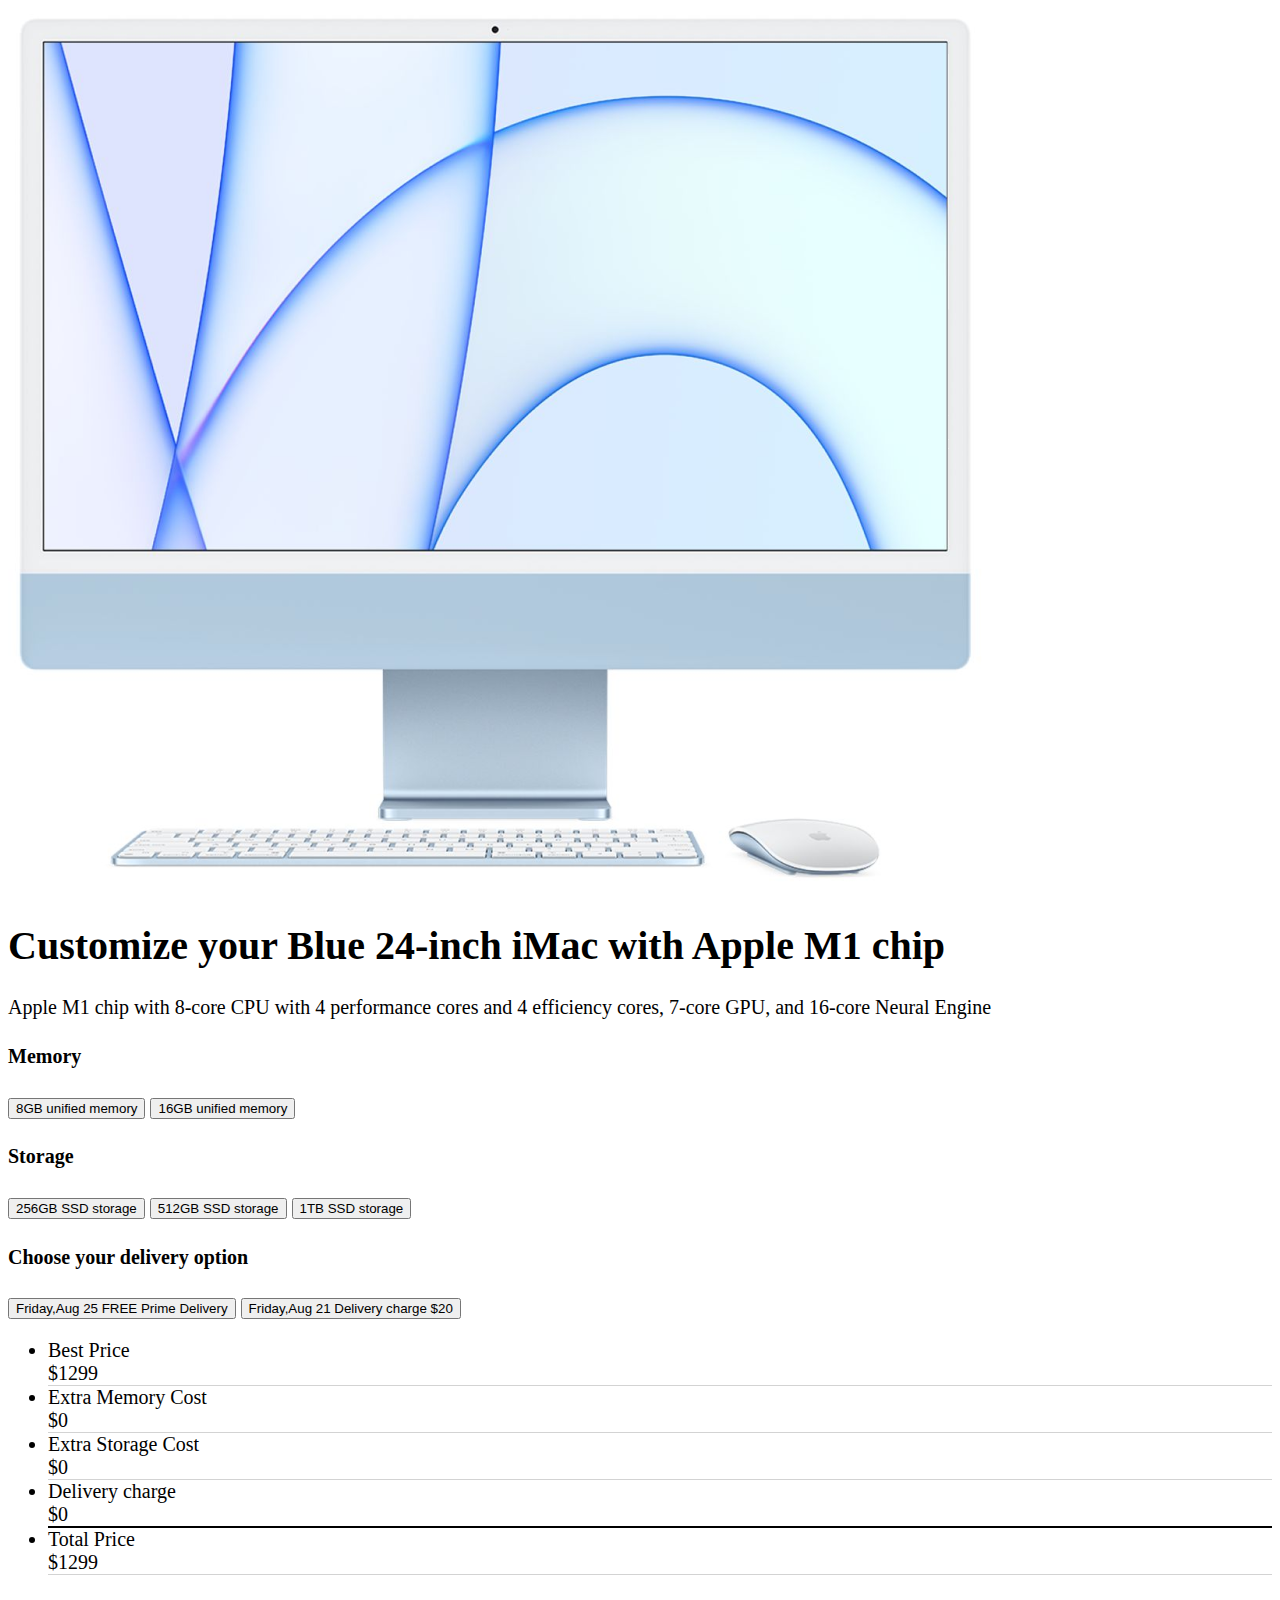
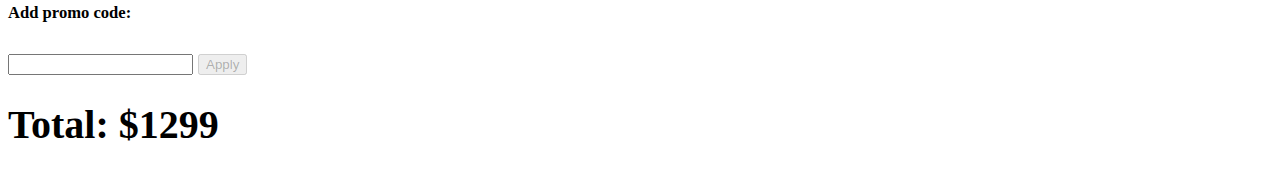
<file: index.html>
<!DOCTYPE html>
<html lang="en">

<head>
    <meta charset="UTF-8">
    <meta http-equiv="X-UA-Compatible" content="IE=edge">
    <meta name="viewport" content="width=device-width, initial-scale=1.0">
    <title>mac-book-pro</title>
    <!--bootstrap cdn-->
    <link href="https://cdn.jsdelivr.net/npm/bootstrap@5.1.0/dist/css/bootstrap.min.css" rel="stylesheet"
        integrity="sha384-KyZXEAg3QhqLMpG8r+8fhAXLRk2vvoC2f3B09zVXn8CA5QIVfZOJ3BCsw2P0p/We" crossorigin="anonymous">
    <!--css stylesheet-->
    <link rel="stylesheet" href="style.css">

</head>

<body>
    <main>
        <section class="container">
            <div class="row row-cols-2 mt-3">
                <div class="col"><img class="w-75" src="images/mac.png"></div>

                <div class="col">
                    <div>
                        <h1>
                            Customize your Blue 24-inch iMac with Apple M1 chip
                        </h1>
                        <p>Apple M1 chip with 8-core CPU with 4 performance cores and 4 efficiency cores, 7-core GPU,
                            and
                            16-core Neural Engine</p>
                    </div>
                    <div>
                        <h4>Memory</h4>
                        <button class="btn btn-secondary" id="memory-8">
                            8GB unified memory
                        </button>
                        <button class="btn btn-secondary" id="memory-16">
                            16GB unified memory</button>
                    </div>
                    <div>
                        <h4>Storage</h4>
                        <button class="btn btn-secondary" id="storage-256">
                            256GB SSD storage
                        </button>
                        <button class="btn btn-secondary" id="storage-512">
                            512GB SSD storage
                        </button>
                        <button class="btn btn-secondary" id="storage-1024">
                            1TB SSD storage
                        </button>
                    </div>
                    <div>
                        <h4>Choose your delivery option</h4>
                        <button class="btn btn-secondary" id="delivery-prime">
                            Friday,Aug 25 FREE Prime Delivery
                        </button>
                        <button class="btn btn-secondary" id="delivery-fee">
                            Friday,Aug 21 Delivery charge $20

                        </button>
                    </div>
                    <div class="list fs-0">
                        <ul class="list-group border-0 mt-3">
                            <li class="list-group-item d-flex justify-content-between align-items-start">
                                <div class="ms-2 me-auto">
                                    <div class="fw-bold">Best Price</div>

                                </div>
                                <div class="fw-bold">$<span id="best-price">1299</span></div>

                            </li>
                            <li class="list-group-item d-flex justify-content-between align-items-start">
                                <div class="ms-2 me-auto">
                                    <div class="fw-bold">Extra Memory Cost</div>
                                </div>
                                <div class="fw-bold">$<span id="memory-cost">0</span></div>
                            </li>
                            <li class="list-group-item d-flex justify-content-between align-items-start">
                                <div class="ms-2 me-auto">
                                    <div class="fw-bold">Extra Storage Cost</div>

                                </div>
                                <div class="fw-bold">$<span id="storage-cost">0</span>
                                </div>
                            </li>
                            <li class="list-group-item d-flex justify-content-between align-items-start">
                                <div class="ms-2 me-auto">
                                    <div class="fw-bold">Delivery charge</div>

                                </div>
                                <div class="fw-bold">$<span id="delivery-charge">0</span>
                                </div>
                            </li>
                            <li class="list-group-item d-flex justify-content-between align-items-start">
                                <div class="ms-2 me-auto">
                                    <div class="fw-bold">Total Price</div>

                                </div>
                                <div class="fw-bold">$<span id="total-price">1299</span>
                                </div>
                            </li>
                        </ul>
                    </div>

                    <!--add promo code-->
                    <div class="my-3">
                        <h5>Add promo code:</h5>
                        <div class="input-group ">
                            <input id="coupon-field" type="text" class="form-control">
                            <button class="input-group-text bg-danger text-white fw-bold btn" id="coupon"
                                disabled>Apply</button>
                        </div>
                    </div>

                </div>

            </div>
            </div>

        </section>

    </main>
    <footer class="container">
        <div class="text-center my-3 border-top pt-3">
            <h1>Total: $<span id="net-total-price">1299</span></h1>
        </div>
    </footer>
    <!--js link-->
    <script src="app.js"></script>
</body>

</html>
</file>
<file: style.css>
/*custom css*/
body {
    font-size: 20px;
}

.list ul li {
    border: none;
    border-bottom: 1px solid lightgray;
}

.list ul li:nth-child(4) {
    border-bottom: 2px solid black;
}
</file>
